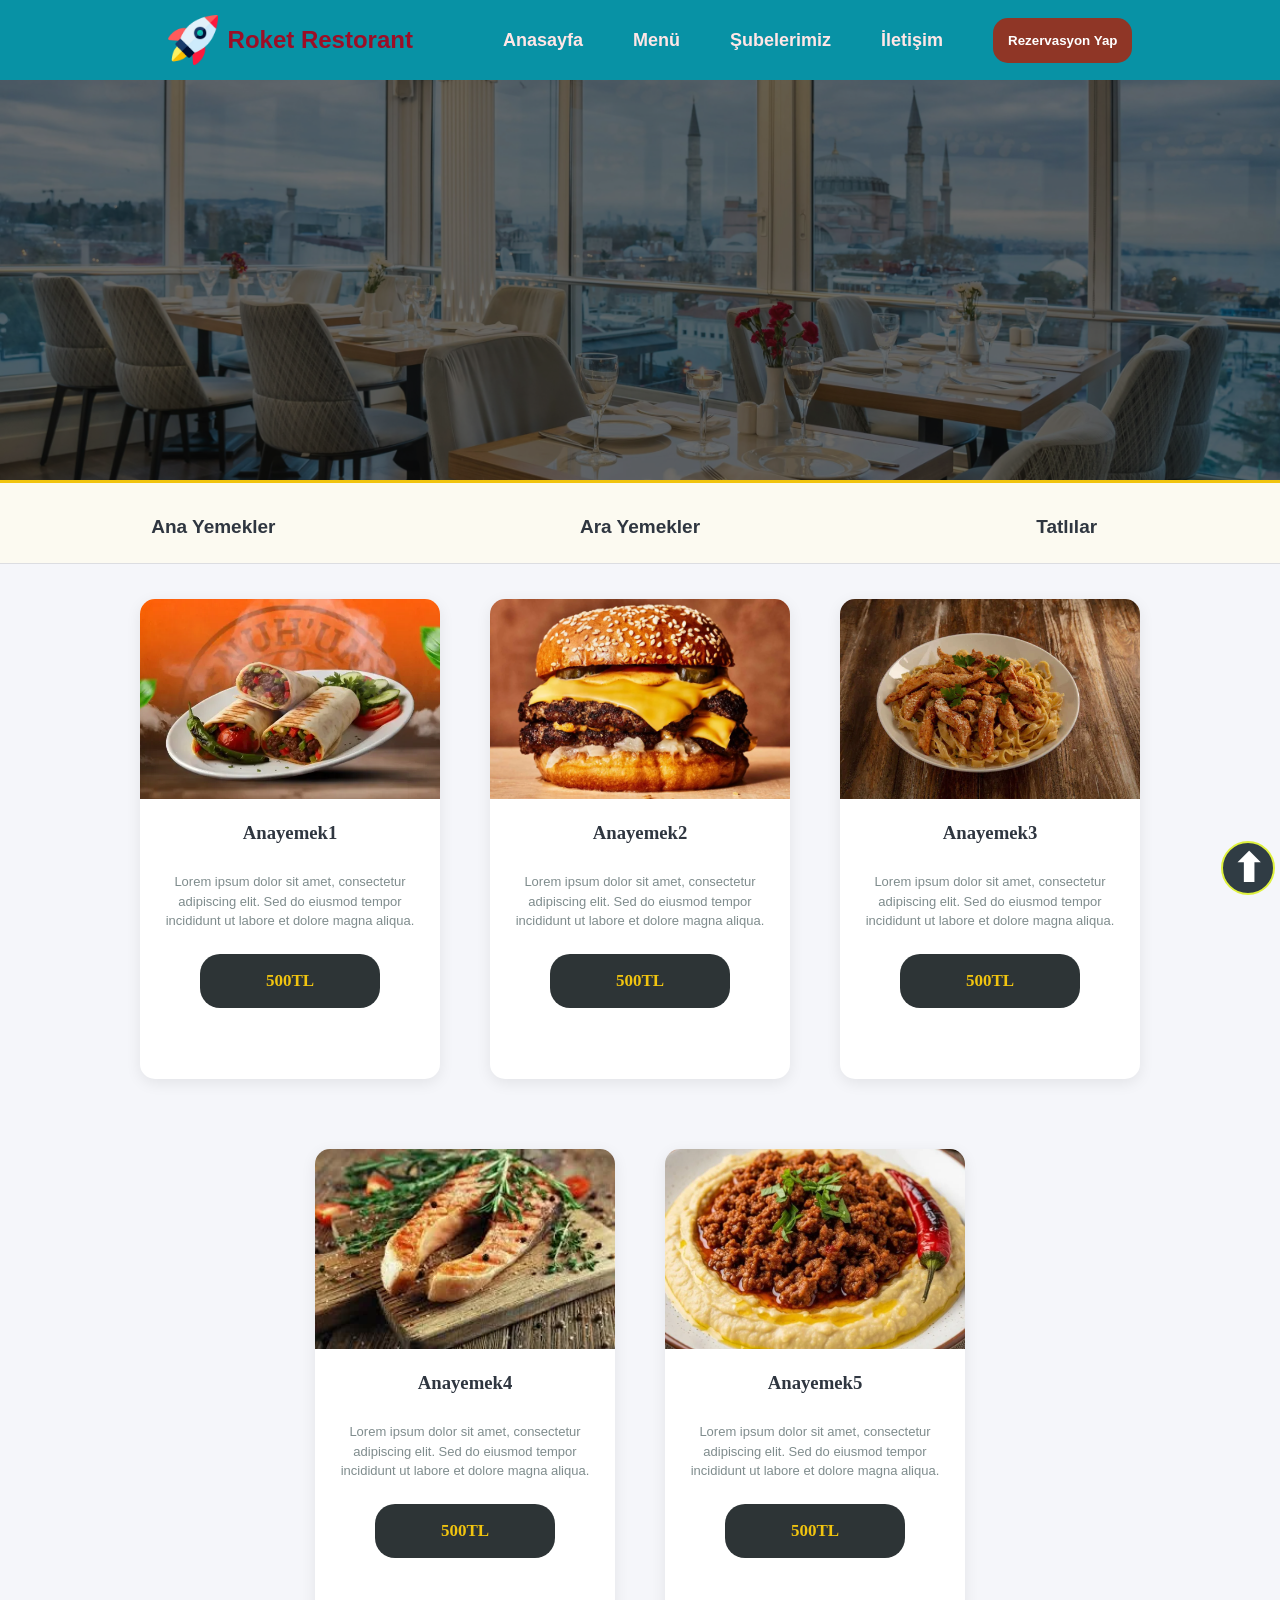
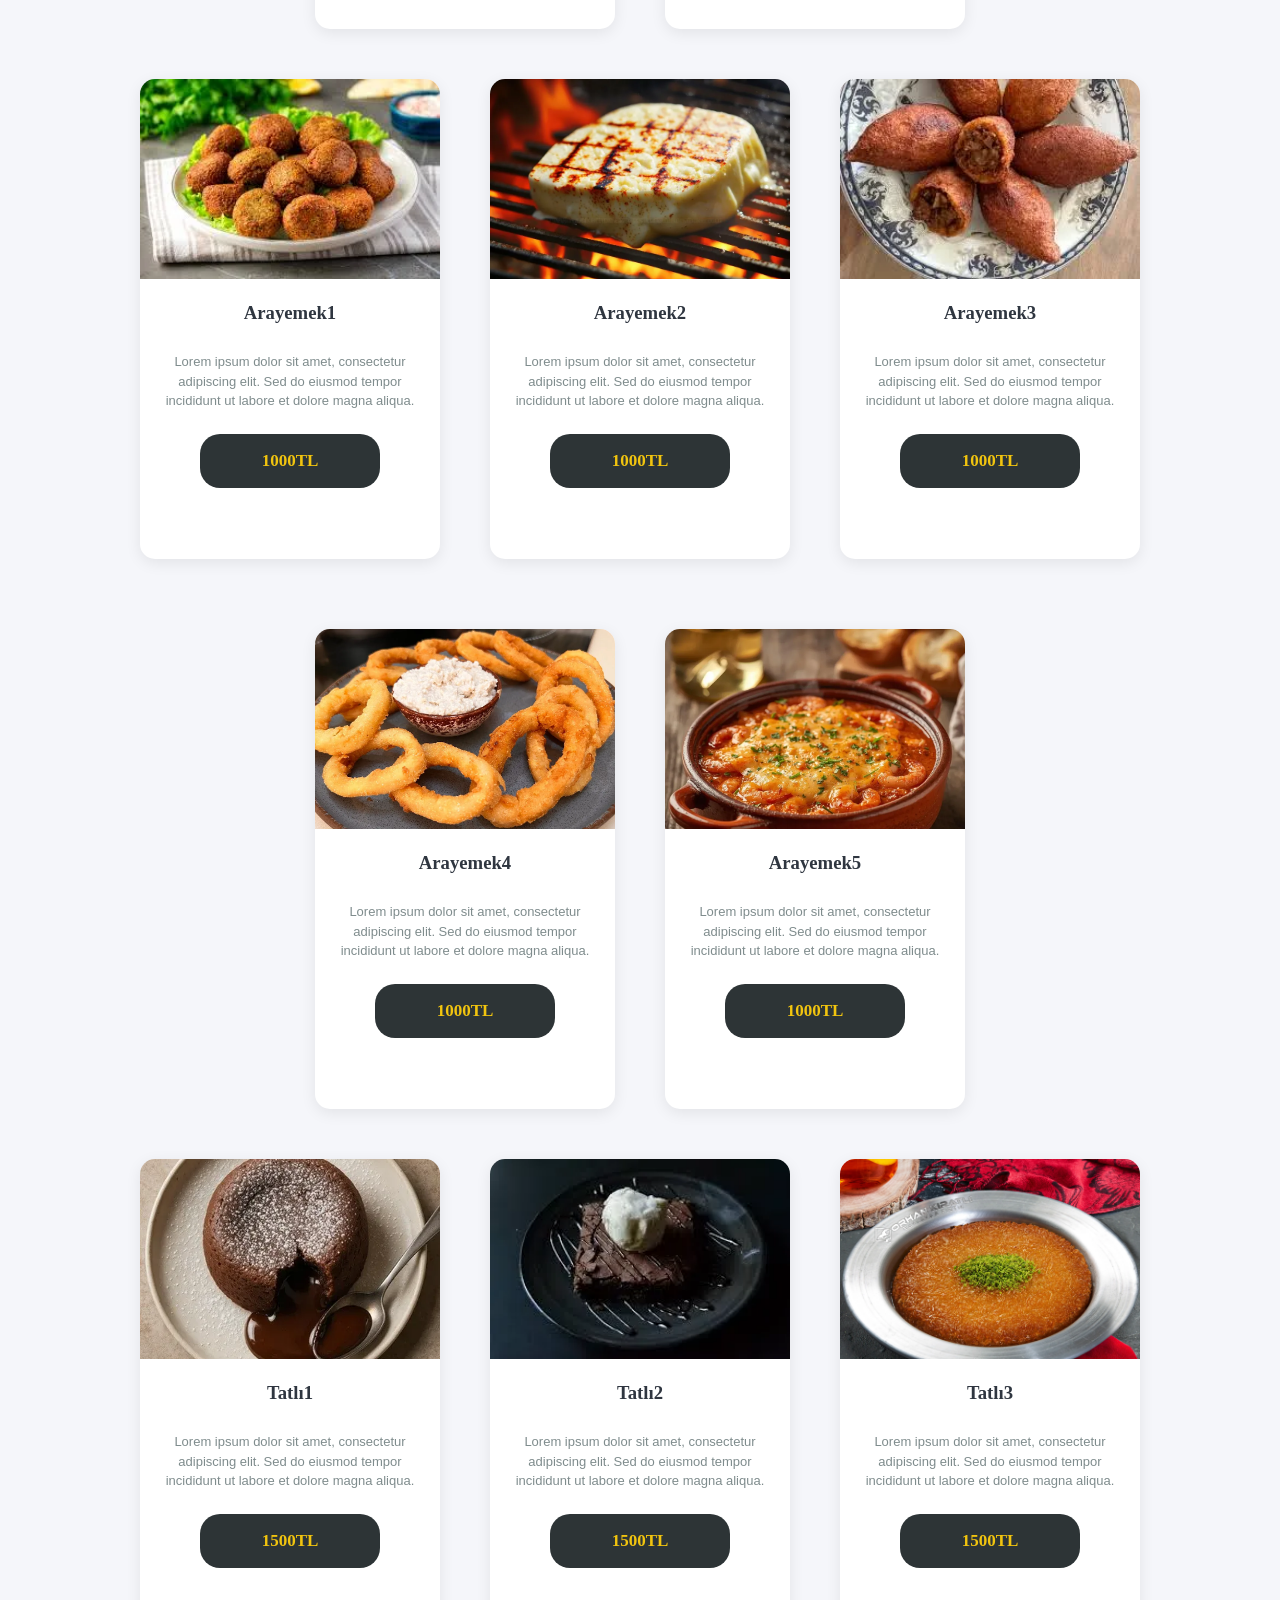
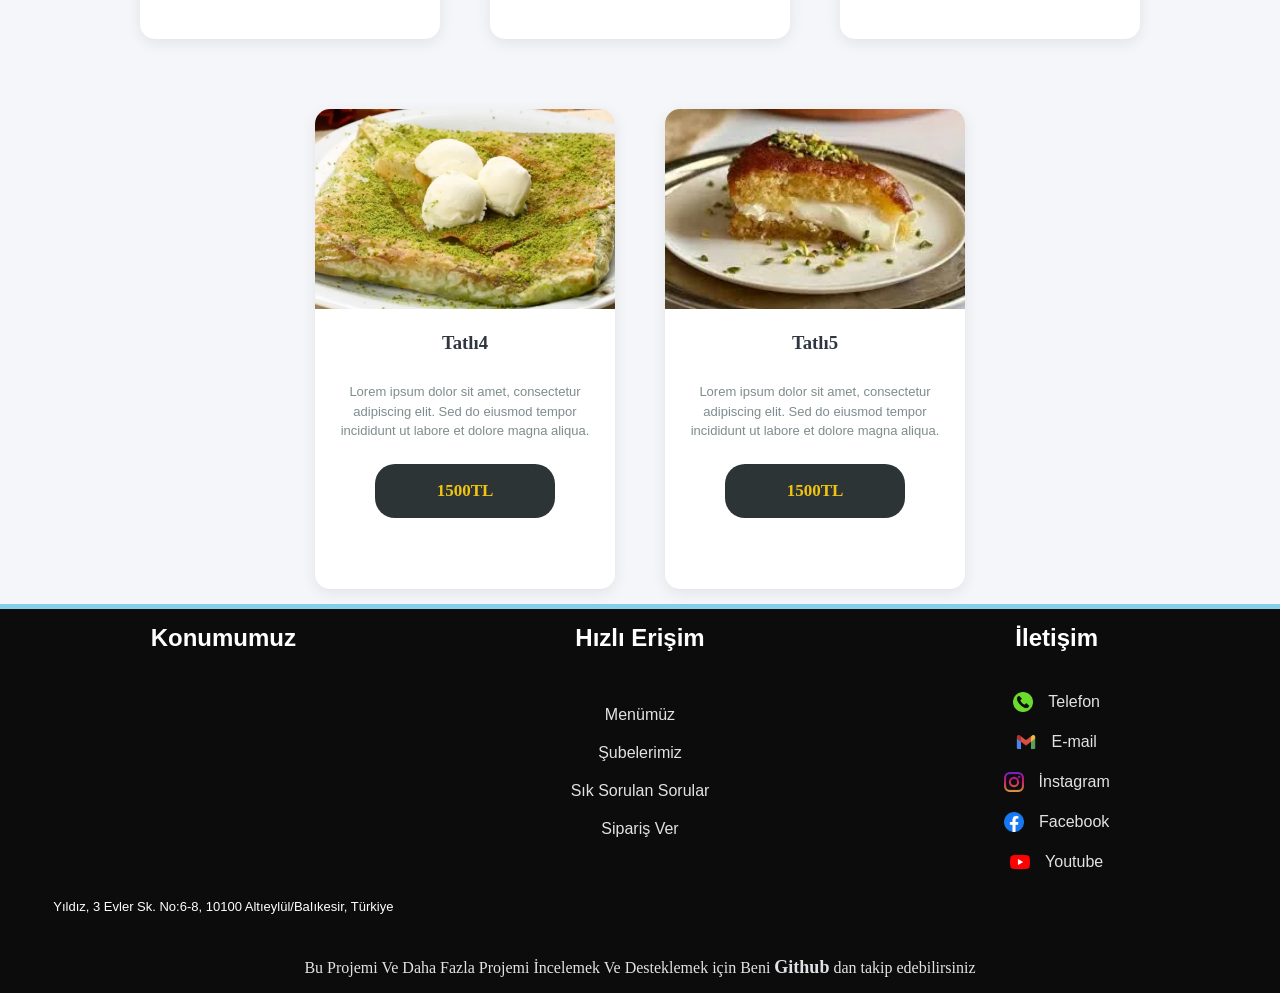
<file: index.html>
<!DOCTYPE html>

<html lang="en">

<head>
    <meta charset="utf-8" />
    <meta content="width=device-width, initial-scale=1.0" name="viewport" />
    <title>Restorant Menüsü</title>

    <link rel="icon" type="image/x-icon" href="img/other/logo-icon.ico">
    <link href="css/style.css" rel="stylesheet" />
    <link href="css/rezerve.css" rel="stylesheet" />
    <link href="css/sss.css" rel="stylesheet" />
    <link href="css/subelerimiz.css" rel="stylesheet" />
</head>

<body>
    <!--HAMBURGER  MENU EKKE-->
    <nav class="menu" id="navbar">
        <!--? Burada ki bilgiyi /Shared/navbar.html den çekiyoruz-->
    </nav>

    <div class="sabit" id="sabit">
        <a href="#" class="sabit-link">⬆</a>
    </div>





    <div class="title-container">
        <!-- <h1 class="title">RESTORANT MENÜSÜ</h1> -->
        <img alt="image not find" id="title-image" src="img/other/title-image1_result.webp" />
    </div>
    <!--!cardlar ana yemek -->
    <div class="title-group">
        <h1><a class="card-title" href="#main-course">Ana Yemekler</a></h1>
        <h1><a class="card-title" href="#snack-course">Ara Yemekler</a></h1>
        <h1><a class="card-title" href="#dessert-course">Tatlılar</a></h1>
    </div>
    <!--* main course start-->
    <div class="card-container" id="main-course">
        <div class="card">
            <img alt="image not find" class="card-image" src="img/ana/adanadurum_result.webp" />
            <div>
                <h3>Anayemek1</h3>
            </div>
            <p class="food-info">
                Lorem ipsum dolor sit amet, consectetur adipiscing elit. Sed do eiusmod tempor incididunt ut labore et
                dolore magna aliqua.
            </p>
            <div class="price">
                <p>500TL</p>
            </div>
        </div>
        <div class="card">
            <img alt="image not find" class="card-image" src="img/ana/Burger_result.webp" />
            <div>
                <h3>Anayemek2</h3>
            </div>
            <p class="food-info">
                Lorem ipsum dolor sit amet, consectetur adipiscing elit. Sed do eiusmod tempor incididunt ut labore et
                dolore magna aliqua.
            </p>
            <div class="price">
                <p>500TL</p>
            </div>
        </div>
        <div class="card">
            <img alt="image not find" class="card-image" src="img/ana/FettuccineAlfredo(Tavuklu)_result.webp
            " />
            <div>
                <h3>Anayemek3</h3>
            </div>
            <p class="food-info">
                Lorem ipsum dolor sit amet, consectetur adipiscing elit. Sed do eiusmod tempor incididunt ut labore et
                dolore magna aliqua.
            </p>
            <div class="price">
                <p>500TL</p>
            </div>
        </div>
        <div class="card">
            <img alt="image not find" class="card-image" src="img/ana/izgaraSomon_result.webp" />
            <div>
                <h3>Anayemek4</h3>
            </div>
            <p class="food-info">
                Lorem ipsum dolor sit amet, consectetur adipiscing elit. Sed do eiusmod tempor incididunt ut labore et
                dolore magna aliqua.
            </p>
            <div class="price">
                <p>500TL</p>
            </div>
        </div>
        <div class="card">
            <img alt="image not find" class="card-image" src="img/ana/kiymali-hunkar-begendi_result.webp" />
            <div>
                <h3>Anayemek5</h3>
            </div>
            <p class="food-info">
                Lorem ipsum dolor sit amet, consectetur adipiscing elit. Sed do eiusmod tempor incididunt ut labore et
                dolore magna aliqua.
            </p>
            <div class="price">
                <p>500TL</p>
            </div>
        </div>

    </div>
    <!--*  snack start-->
    <div class="card-container" id="snack-course">
        <div class="card">
            <img alt="image not find" class="card-image" src="img/ara/Falafel (Nohut Köftesi)_result.webp" />
            <div>
                <h3>Arayemek1</h3>
            </div>
            <p class="food-info">
                Lorem ipsum dolor sit amet, consectetur adipiscing elit. Sed do eiusmod tempor incididunt ut labore et
                dolore magna aliqua.
            </p>
            <div class="price">
                <p>1000TL</p>
            </div>
        </div>
        <div class="card">
            <img alt="image not find" class="card-image" src="img/ara/Izgara Hellim Peyniri_result.webp" />
            <div>
                <h3>Arayemek2</h3>
            </div>
            <p class="food-info">
                Lorem ipsum dolor sit amet, consectetur adipiscing elit. Sed do eiusmod tempor incididunt ut labore et
                dolore magna aliqua.
            </p>
            <div class="price">
                <p>1000TL</p>
            </div>
        </div>
        <div class="card">
            <img alt="image not find" class="card-image" src="img/ara/İçli Köfte_result.webp" />
            <div>
                <h3>Arayemek3</h3>
            </div>
            <p class="food-info">
                Lorem ipsum dolor sit amet, consectetur adipiscing elit. Sed do eiusmod tempor incididunt ut labore et
                dolore magna aliqua.
            </p>
            <div class="price">
                <p>1000TL</p>
            </div>
        </div>
        <div class="card">
            <img alt="image not find" class="card-image" src="img/ara/Kalamar Tava_result.webp" />
            <div>
                <h3>Arayemek4</h3>
            </div>
            <p class="food-info">
                Lorem ipsum dolor sit amet, consectetur adipiscing elit. Sed do eiusmod tempor incididunt ut labore et
                dolore magna aliqua.
            </p>
            <div class="price">
                <p>1000TL</p>
            </div>
        </div>
        <div class="card">
            <img alt="image not find" class="card-image" src="img/ara/Karides Güveç_result.webp" />
            <div>
                <h3>Arayemek5</h3>
            </div>
            <p class="food-info">
                Lorem ipsum dolor sit amet, consectetur adipiscing elit. Sed do eiusmod tempor incididunt ut labore et
                dolore magna aliqua.
            </p>
            <div class="price">
                <p>1000TL</p>
            </div>
        </div>

    </div>
    </div>
    <!--* dessert start-->
    <div class="card-container" id="dessert-course">
        <div class="card">
            <img alt="image not find" class="card-image" src="img/dessert/Belçika Çikolatalı Sufle_result.webp" />
            <div>
                <h3>Tatlı1</h3>
            </div>
            <p class="food-info">
                Lorem ipsum dolor sit amet, consectetur adipiscing elit. Sed do eiusmod tempor incididunt ut labore et
                dolore magna aliqua.
            </p>
            <div class="price">
                <p>1500TL</p>
            </div>
        </div>
        <div class="card">
            <img alt="image not find" class="card-image" src="img/dessert/Brownie (Cevizli & Dondurmalı)_result.webp" />
            <div>
                <h3>Tatlı2</h3>
            </div>
            <p class="food-info">
                Lorem ipsum dolor sit amet, consectetur adipiscing elit. Sed do eiusmod tempor incididunt ut labore et
                dolore magna aliqua.
            </p>
            <div class="price">
                <p>1500TL</p>
            </div>
        </div>
        <div class="card">
            <img alt="image not find" class="card-image" src="img/dessert/Fıstıklı Künefe_result.webp" />
            <div>
                <h3>Tatlı3</h3>
            </div>
            <p class="food-info">
                Lorem ipsum dolor sit amet, consectetur adipiscing elit. Sed do eiusmod tempor incididunt ut labore et
                dolore magna aliqua.
            </p>
            <div class="price">
                <p>1500TL</p>
            </div>
        </div>
        <div class="card">
            <img alt="image not find" class="card-image" src="img/dessert/Katmer_result.webp" />
            <div>
                <h3>Tatlı4</h3>
            </div>
            <p class="food-info">
                Lorem ipsum dolor sit amet, consectetur adipiscing elit. Sed do eiusmod tempor incididunt ut labore et
                dolore magna aliqua.
            </p>
            <div class="price">
                <p>1500TL</p>
            </div>
        </div>
        <div class="card">
            <img alt="image not find" class="card-image" src="img/dessert/Kaymaklı Ekmek Kadayıfı_result.webp" />
            <div>
                <h3>Tatlı5</h3>
            </div>
            <p class="food-info">
                Lorem ipsum dolor sit amet, consectetur adipiscing elit. Sed do eiusmod tempor incididunt ut labore et
                dolore magna aliqua.
            </p>
            <div class="price">
                <p>1500TL</p>
            </div>
        </div>

    </div>








    <footer id="footer">
        <!--? Burada ki bilgiyi /Shared/navbar.html den çekiyoruz-->
    </footer>



    <script src="Shared/layout.js"></script>
</body>



</html>
</file>
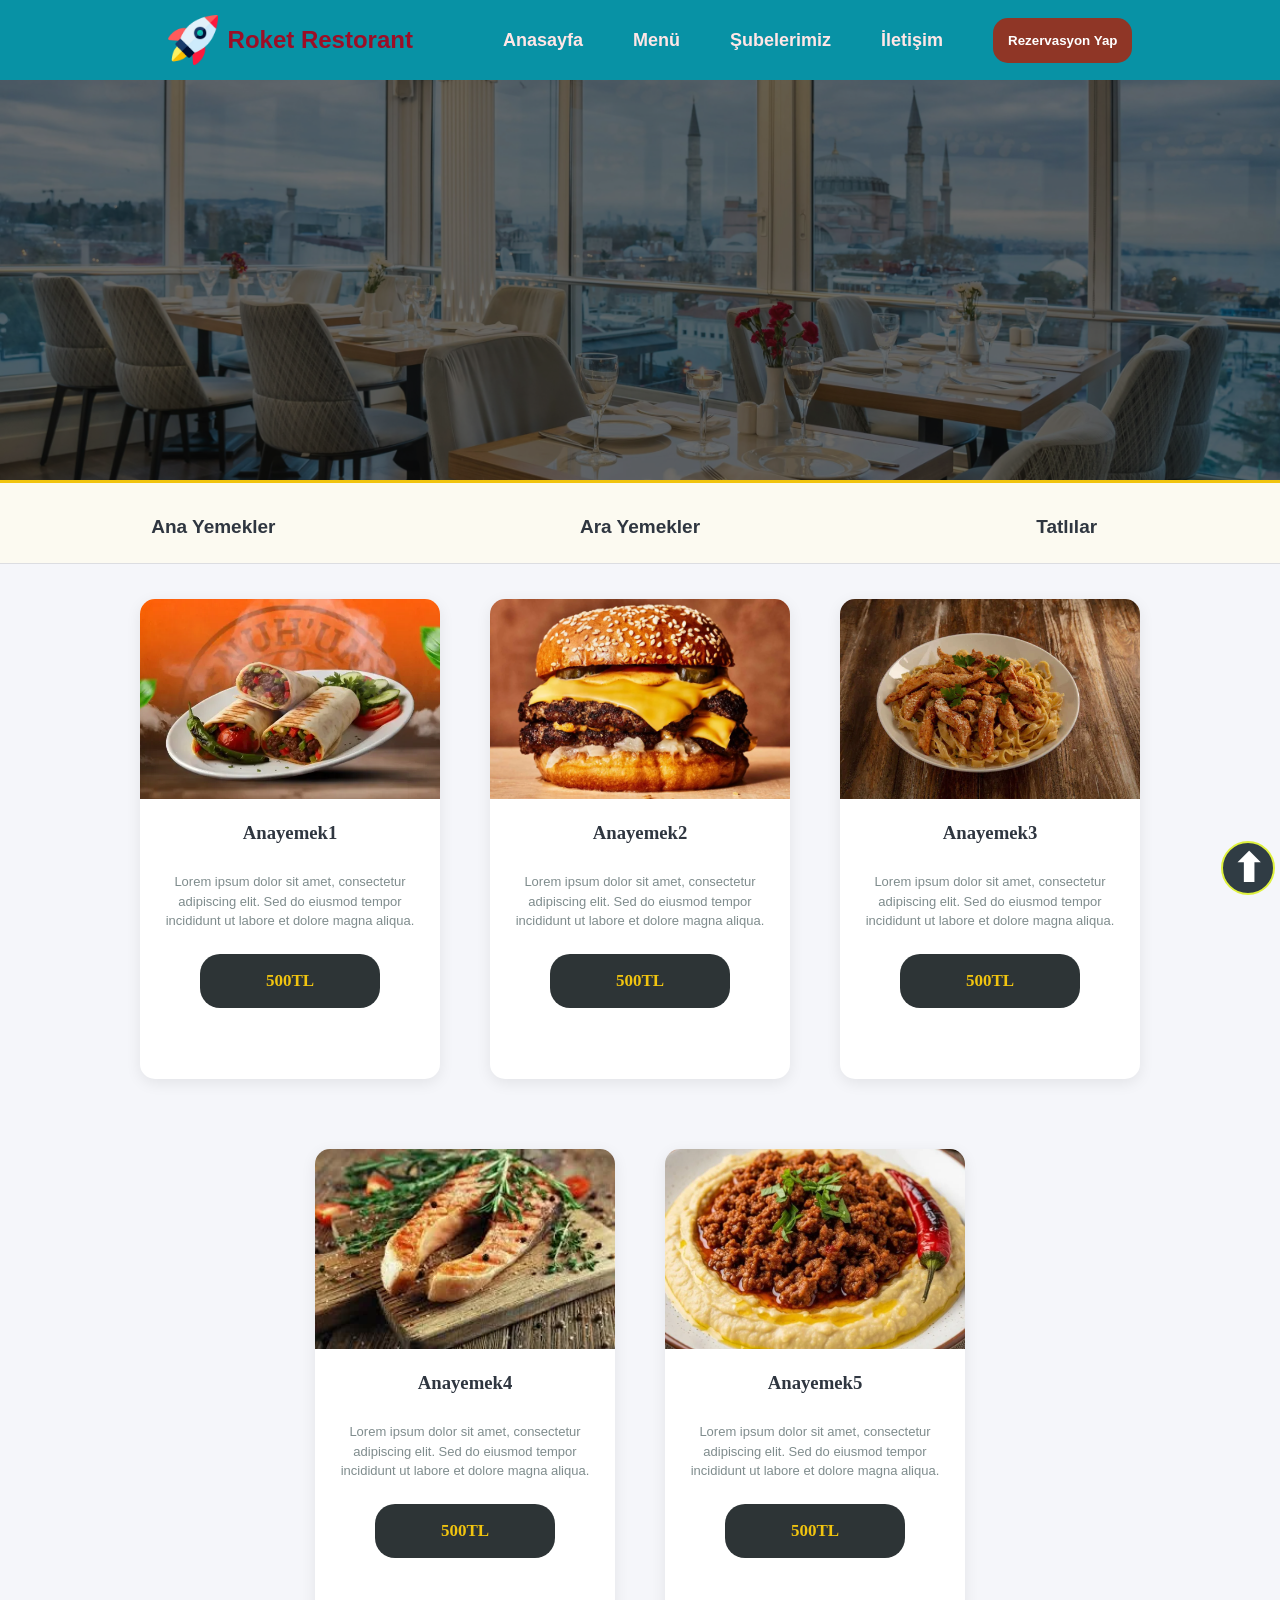
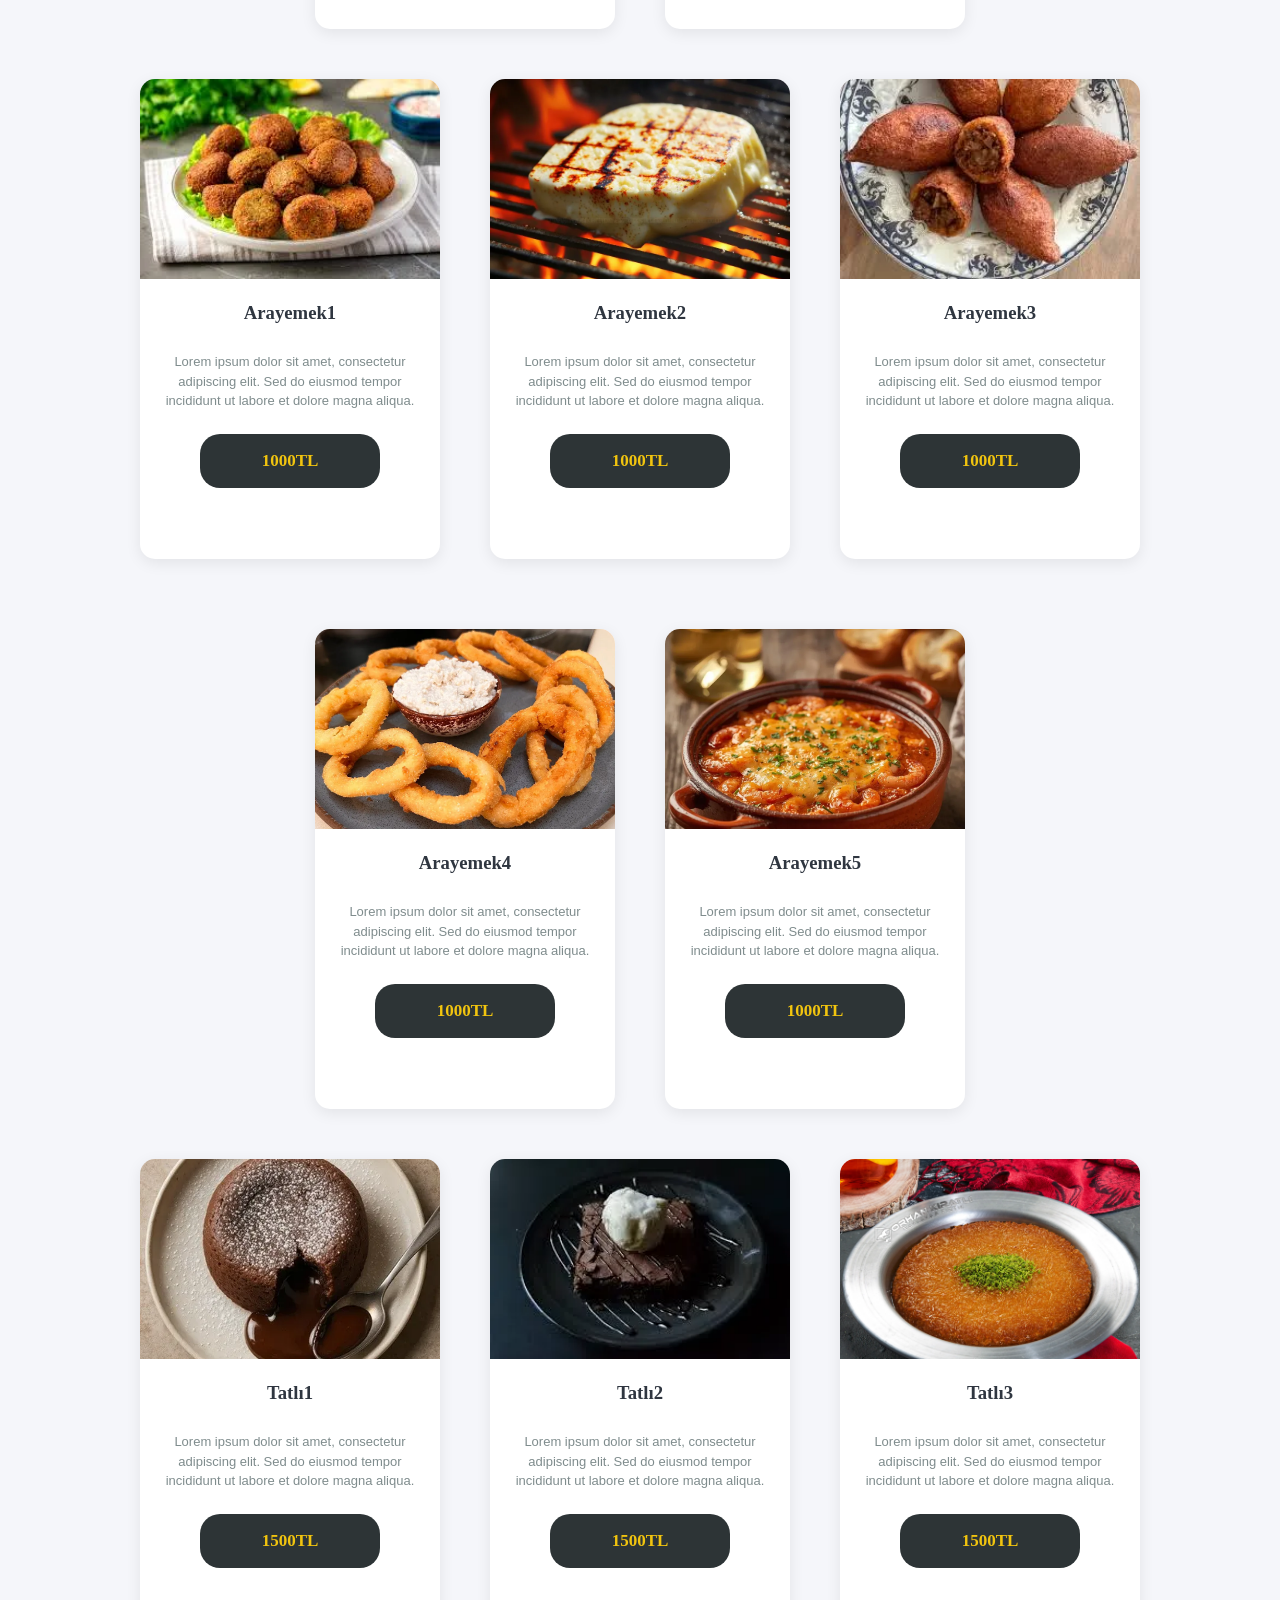
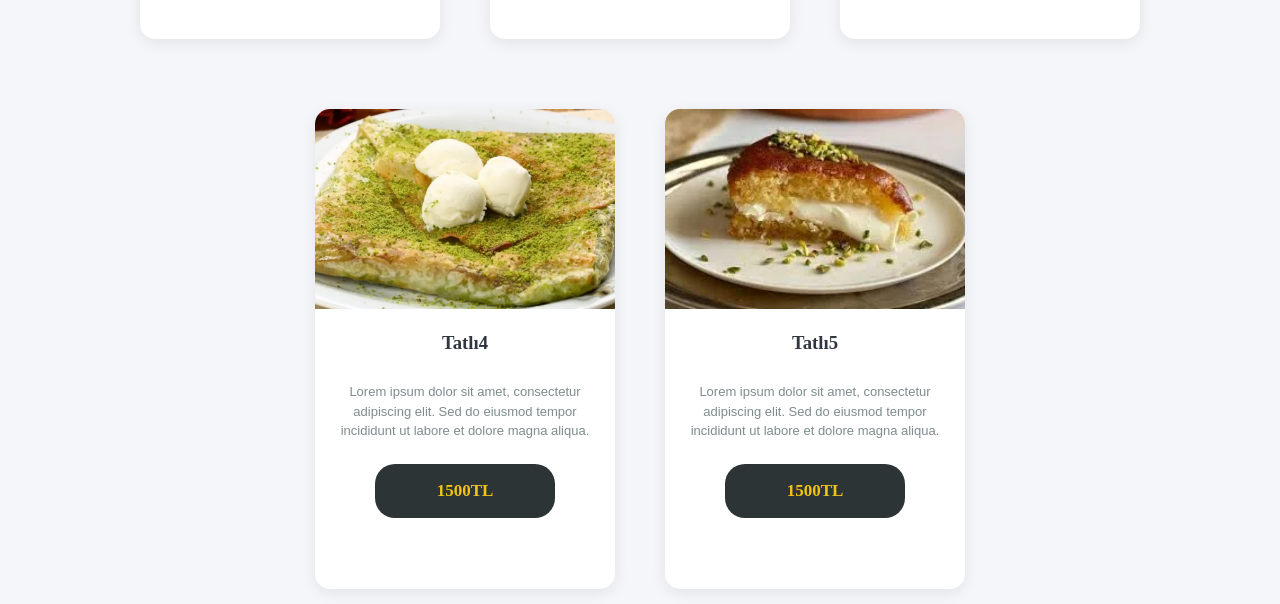
<file: deneme.html>
<!DOCTYPE html>

<html lang="en">

<head>
    <meta charset="utf-8" />
    <meta content="width=device-width, initial-scale=1.0" name="viewport" />
    <title>Restorant Menüsü</title>

    <link rel="icon" type="image/x-icon" href="img/other/logo-icon.ico">
    <link href="css/style.css" rel="stylesheet" />
    <link href="css/rezerve.css" rel="stylesheet" />
    <link href="css/sss.css" rel="stylesheet" />
    <link href="css/subelerimiz.css" rel="stylesheet" />
</head>

<body>
    <!--HAMBURGER  MENU EKKE-->
    <nav class="menu">
        <div class="logo-group">
            <img src="../img/other/rocket_result.webp" alt="image not find" id="logo-img">
            <h2 id="logo-title">
                Roket Restorant
            </h2>
        </div>

        <ul class="navbar-ul">
            <li><a href="index.html" asp-action="Index" class="navbar-link">Anasayfa</a></li>
            <li><a href="index.html#main-course" class="navbar-link">Menü</a></li>
            <li><a href="subelerimiz.html" asp-action="subelerimiz" class="navbar-link">Şubelerimiz</a></li>
            <li><a href="#footer" class="navbar-link">İletişim</a></li>
        </ul>

        <button id="btn-rezerve">
            <a href="rezerve.html">Rezervasyon Yap</a>
        </button>
    </nav>

    <div class="sabit" id="sabit">
        <a href="#" class="sabit-link">⬆</a>
    </div>





    <div class="title-container">
        <!-- <h1 class="title">RESTORANT MENÜSÜ</h1> -->
        <img alt="image not find" id="title-image" src="img/other/title-image1_result.webp" />
    </div>
    <!--!cardlar ana yemek -->
    <div class="title-group">
        <h1><a class="card-title" href="#main-course">Ana Yemekler</a></h1>
        <h1><a class="card-title" href="#snack-course">Ara Yemekler</a></h1>
        <h1><a class="card-title" href="#dessert-course">Tatlılar</a></h1>
    </div>
    <!--* main course start-->
    <div class="card-container" id="main-course">
        <div class="card">
            <img alt="image not find" class="card-image" src="img/ana/adanadurum_result.webp" />
            <div>
                <h3>Anayemek1</h3>
            </div>
            <p class="food-info">
                Lorem ipsum dolor sit amet, consectetur adipiscing elit. Sed do eiusmod tempor incididunt ut labore et
                dolore magna aliqua.
            </p>
            <div class="price">
                <p>500TL</p>
            </div>
        </div>
        <div class="card">
            <img alt="image not find" class="card-image" src="img/ana/Burger_result.webp" />
            <div>
                <h3>Anayemek2</h3>
            </div>
            <p class="food-info">
                Lorem ipsum dolor sit amet, consectetur adipiscing elit. Sed do eiusmod tempor incididunt ut labore et
                dolore magna aliqua.
            </p>
            <div class="price">
                <p>500TL</p>
            </div>
        </div>
        <div class="card">
            <img alt="image not find" class="card-image" src="img/ana/FettuccineAlfredo(Tavuklu)_result.webp
            " />
            <div>
                <h3>Anayemek3</h3>
            </div>
            <p class="food-info">
                Lorem ipsum dolor sit amet, consectetur adipiscing elit. Sed do eiusmod tempor incididunt ut labore et
                dolore magna aliqua.
            </p>
            <div class="price">
                <p>500TL</p>
            </div>
        </div>
        <div class="card">
            <img alt="image not find" class="card-image" src="img/ana/izgaraSomon_result.webp" />
            <div>
                <h3>Anayemek4</h3>
            </div>
            <p class="food-info">
                Lorem ipsum dolor sit amet, consectetur adipiscing elit. Sed do eiusmod tempor incididunt ut labore et
                dolore magna aliqua.
            </p>
            <div class="price">
                <p>500TL</p>
            </div>
        </div>
        <div class="card">
            <img alt="image not find" class="card-image" src="img/ana/kiymali-hunkar-begendi_result.webp" />
            <div>
                <h3>Anayemek5</h3>
            </div>
            <p class="food-info">
                Lorem ipsum dolor sit amet, consectetur adipiscing elit. Sed do eiusmod tempor incididunt ut labore et
                dolore magna aliqua.
            </p>
            <div class="price">
                <p>500TL</p>
            </div>
        </div>

    </div>
    <!--*  snack start-->
    <div class="card-container" id="snack-course">
        <div class="card">
            <img alt="image not find" class="card-image" src="img/ara/Falafel (Nohut Köftesi)_result.webp" />
            <div>
                <h3>Arayemek1</h3>
            </div>
            <p class="food-info">
                Lorem ipsum dolor sit amet, consectetur adipiscing elit. Sed do eiusmod tempor incididunt ut labore et
                dolore magna aliqua.
            </p>
            <div class="price">
                <p>1000TL</p>
            </div>
        </div>
        <div class="card">
            <img alt="image not find" class="card-image" src="img/ara/Izgara Hellim Peyniri_result.webp" />
            <div>
                <h3>Arayemek2</h3>
            </div>
            <p class="food-info">
                Lorem ipsum dolor sit amet, consectetur adipiscing elit. Sed do eiusmod tempor incididunt ut labore et
                dolore magna aliqua.
            </p>
            <div class="price">
                <p>1000TL</p>
            </div>
        </div>
        <div class="card">
            <img alt="image not find" class="card-image" src="img/ara/İçli Köfte_result.webp" />
            <div>
                <h3>Arayemek3</h3>
            </div>
            <p class="food-info">
                Lorem ipsum dolor sit amet, consectetur adipiscing elit. Sed do eiusmod tempor incididunt ut labore et
                dolore magna aliqua.
            </p>
            <div class="price">
                <p>1000TL</p>
            </div>
        </div>
        <div class="card">
            <img alt="image not find" class="card-image" src="img/ara/Kalamar Tava_result.webp" />
            <div>
                <h3>Arayemek4</h3>
            </div>
            <p class="food-info">
                Lorem ipsum dolor sit amet, consectetur adipiscing elit. Sed do eiusmod tempor incididunt ut labore et
                dolore magna aliqua.
            </p>
            <div class="price">
                <p>1000TL</p>
            </div>
        </div>
        <div class="card">
            <img alt="image not find" class="card-image" src="img/ara/Karides Güveç_result.webp" />
            <div>
                <h3>Arayemek5</h3>
            </div>
            <p class="food-info">
                Lorem ipsum dolor sit amet, consectetur adipiscing elit. Sed do eiusmod tempor incididunt ut labore et
                dolore magna aliqua.
            </p>
            <div class="price">
                <p>1000TL</p>
            </div>
        </div>

    </div>
    </div>
    <!--* dessert start-->
    <div class="card-container" id="dessert-course">
        <div class="card">
            <img alt="image not find" class="card-image" src="img/dessert/Belçika Çikolatalı Sufle_result.webp" />
            <div>
                <h3>Tatlı1</h3>
            </div>
            <p class="food-info">
                Lorem ipsum dolor sit amet, consectetur adipiscing elit. Sed do eiusmod tempor incididunt ut labore et
                dolore magna aliqua.
            </p>
            <div class="price">
                <p>1500TL</p>
            </div>
        </div>
        <div class="card">
            <img alt="image not find" class="card-image" src="img/dessert/Brownie (Cevizli & Dondurmalı)_result.webp" />
            <div>
                <h3>Tatlı2</h3>
            </div>
            <p class="food-info">
                Lorem ipsum dolor sit amet, consectetur adipiscing elit. Sed do eiusmod tempor incididunt ut labore et
                dolore magna aliqua.
            </p>
            <div class="price">
                <p>1500TL</p>
            </div>
        </div>
        <div class="card">
            <img alt="image not find" class="card-image" src="img/dessert/Fıstıklı Künefe_result.webp" />
            <div>
                <h3>Tatlı3</h3>
            </div>
            <p class="food-info">
                Lorem ipsum dolor sit amet, consectetur adipiscing elit. Sed do eiusmod tempor incididunt ut labore et
                dolore magna aliqua.
            </p>
            <div class="price">
                <p>1500TL</p>
            </div>
        </div>
        <div class="card">
            <img alt="image not find" class="card-image" src="img/dessert/Katmer_result.webp" />
            <div>
                <h3>Tatlı4</h3>
            </div>
            <p class="food-info">
                Lorem ipsum dolor sit amet, consectetur adipiscing elit. Sed do eiusmod tempor incididunt ut labore et
                dolore magna aliqua.
            </p>
            <div class="price">
                <p>1500TL</p>
            </div>
        </div>
        <div class="card">
            <img alt="image not find" class="card-image" src="img/dessert/Kaymaklı Ekmek Kadayıfı_result.webp" />
            <div>
                <h3>Tatlı5</h3>
            </div>
            <p class="food-info">
                Lorem ipsum dolor sit amet, consectetur adipiscing elit. Sed do eiusmod tempor incididunt ut labore et
                dolore magna aliqua.
            </p>
            <div class="price">
                <p>1500TL</p>
            </div>
        </div>

    </div>








    <footer id="footer">
        <!--? Burada ki bilgiyi /Shared/navbar.html den çekiyoruz-->
    </footer>



    <!-- <script src="Shared/layout.js"></script> -->
</body>



</html>
</file>
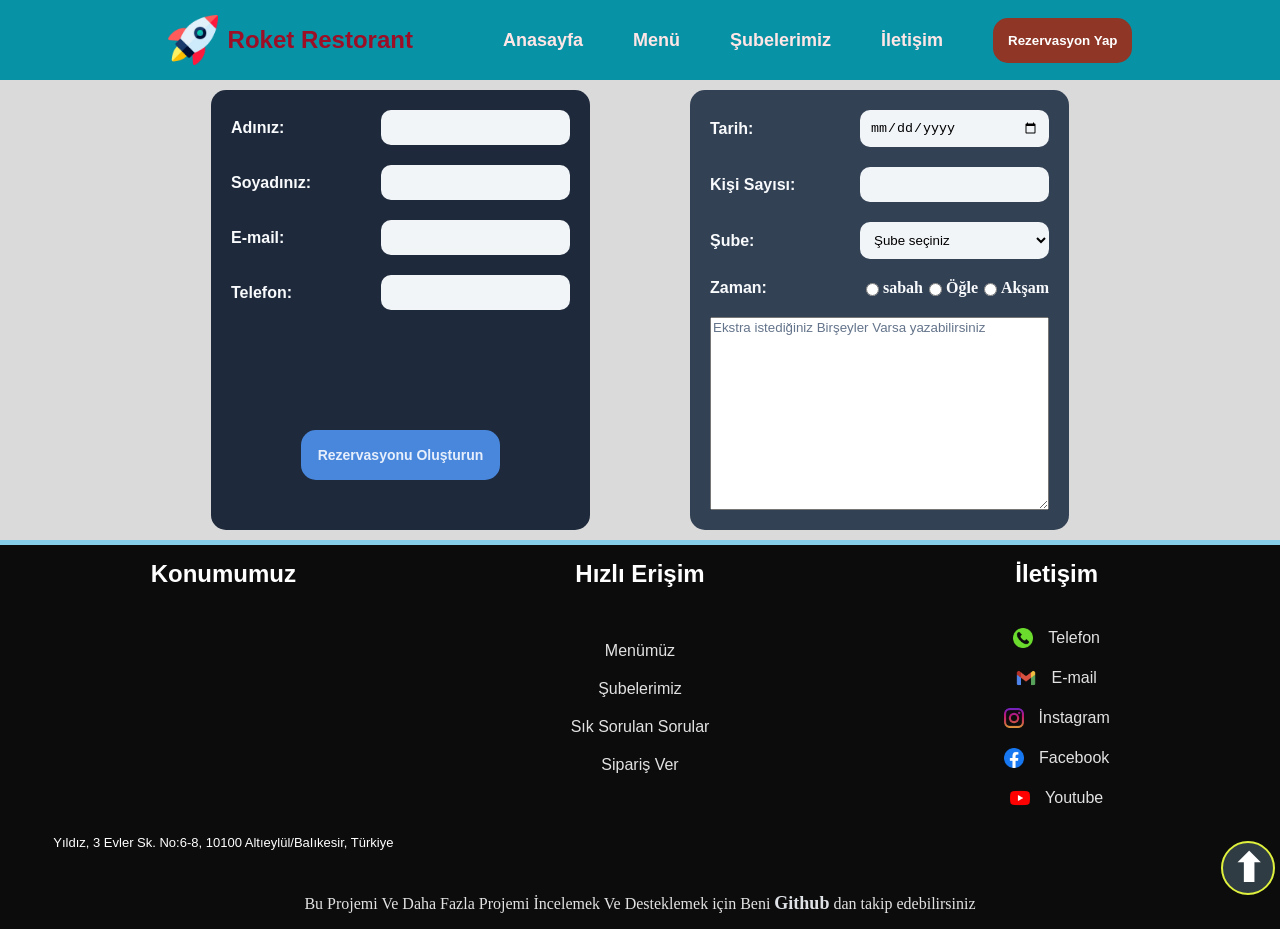
<file: rezerve.html>
<!DOCTYPE html>

<html lang="en">

<head>
    <meta charset="utf-8" />
    <meta content="width=device-width, initial-scale=1.0" name="viewport" />
    <title>Restorant Menüsü</title>

    <link rel="icon" type="image/x-icon" href="img/other/logo-icon.ico">
    <link href="css/style.css" rel="stylesheet" />
    <link href="css/rezerve.css" rel="stylesheet" />
    <link href="css/sss.css" rel="stylesheet" />
    <link href="css/subelerimiz.css" rel="stylesheet" />
</head>

<body>
    <!--HAMBURGER  MENU EKKE-->
    <nav class="menu" id="navbar">
        <!--? Burada ki bilgiyi /Shared/navbar.html den çekiyoruz-->
    </nav>
    <div class="sabit" id="sabit">
        <a href="#" class="sabit-link">⬆</a>
    </div>



    <div class="form-group">


        <!--*Kullanıcı Bilgileri Form-->

        <form action="#" class="forms form-user">
            <div class="input-group">
                <label for="name">Adınız:</label>
                <input type="text" id="name">
            </div>
            <div class="input-group">
                <label for="surname">Soyadınız:</label>
                <input type="text" id="surname">
            </div>
            <div class="input-group">
                <label for="email">E-mail:</label>
                <input type="email" id="email">
            </div>
            <div class="input-group">
                <label for="phone">Telefon:</label>
                <input type="tel" id="phone">
            </div>

            <div class="center">

                <button id="btn-rezerveyap">Rezervasyonu Oluşturun</button>

            </div>




        </form>

        <!--* rezervasyon bilgileri formu-->

        <form action="#" class="forms form-info">
            <div class="input-group">
                <label for="date">Tarih:</label>
                <input type="date" id="date">
            </div>
            <div class="input-group">
                <label for="kisi">Kişi Sayısı:</label>
                <input type="number" id="kisi">
            </div>
            <div class="input-group">
                <label for="sube">Şube:</label>
                <select name="sube" id="sube">
                    <option value="" disabled selected>Şube seçiniz</option>
                    <option>İstanbul(Kartal)</option>
                    <option>İstanbul(Taksim)</option>
                    <option>Tekirdağ(Merkez)</option>
                    <option>Bursa(Uludağ)</option>
                    <option>Ankara(Kızılay)</option>

                </select>
            </div>
            <div class="input-group">
                <label for="zaman">Zaman:</label>
                <input type="radio" id="sabah" name="saat"> <span class="radio-name">sabah</span>
                <input type="radio" id="ogle" name="saat"> <span class="radio-name">Öğle</span>
                <input type="radio" id="aksam" name="saat"> <span class="radio-name">Akşam</span>
            </div>

            <textarea name="istek" id="istek" placeholder="Ekstra istediğiniz Birşeyler Varsa yazabilirsiniz" rows="15"
                cols="20"></textarea>

        </form>


    </div>








    <footer id="footer">
        <!--? Burada ki bilgiyi /Shared/navbar.html den çekiyoruz-->
    </footer>



    <script src="Shared/layout.js"></script>
</body>



</html>
</file>
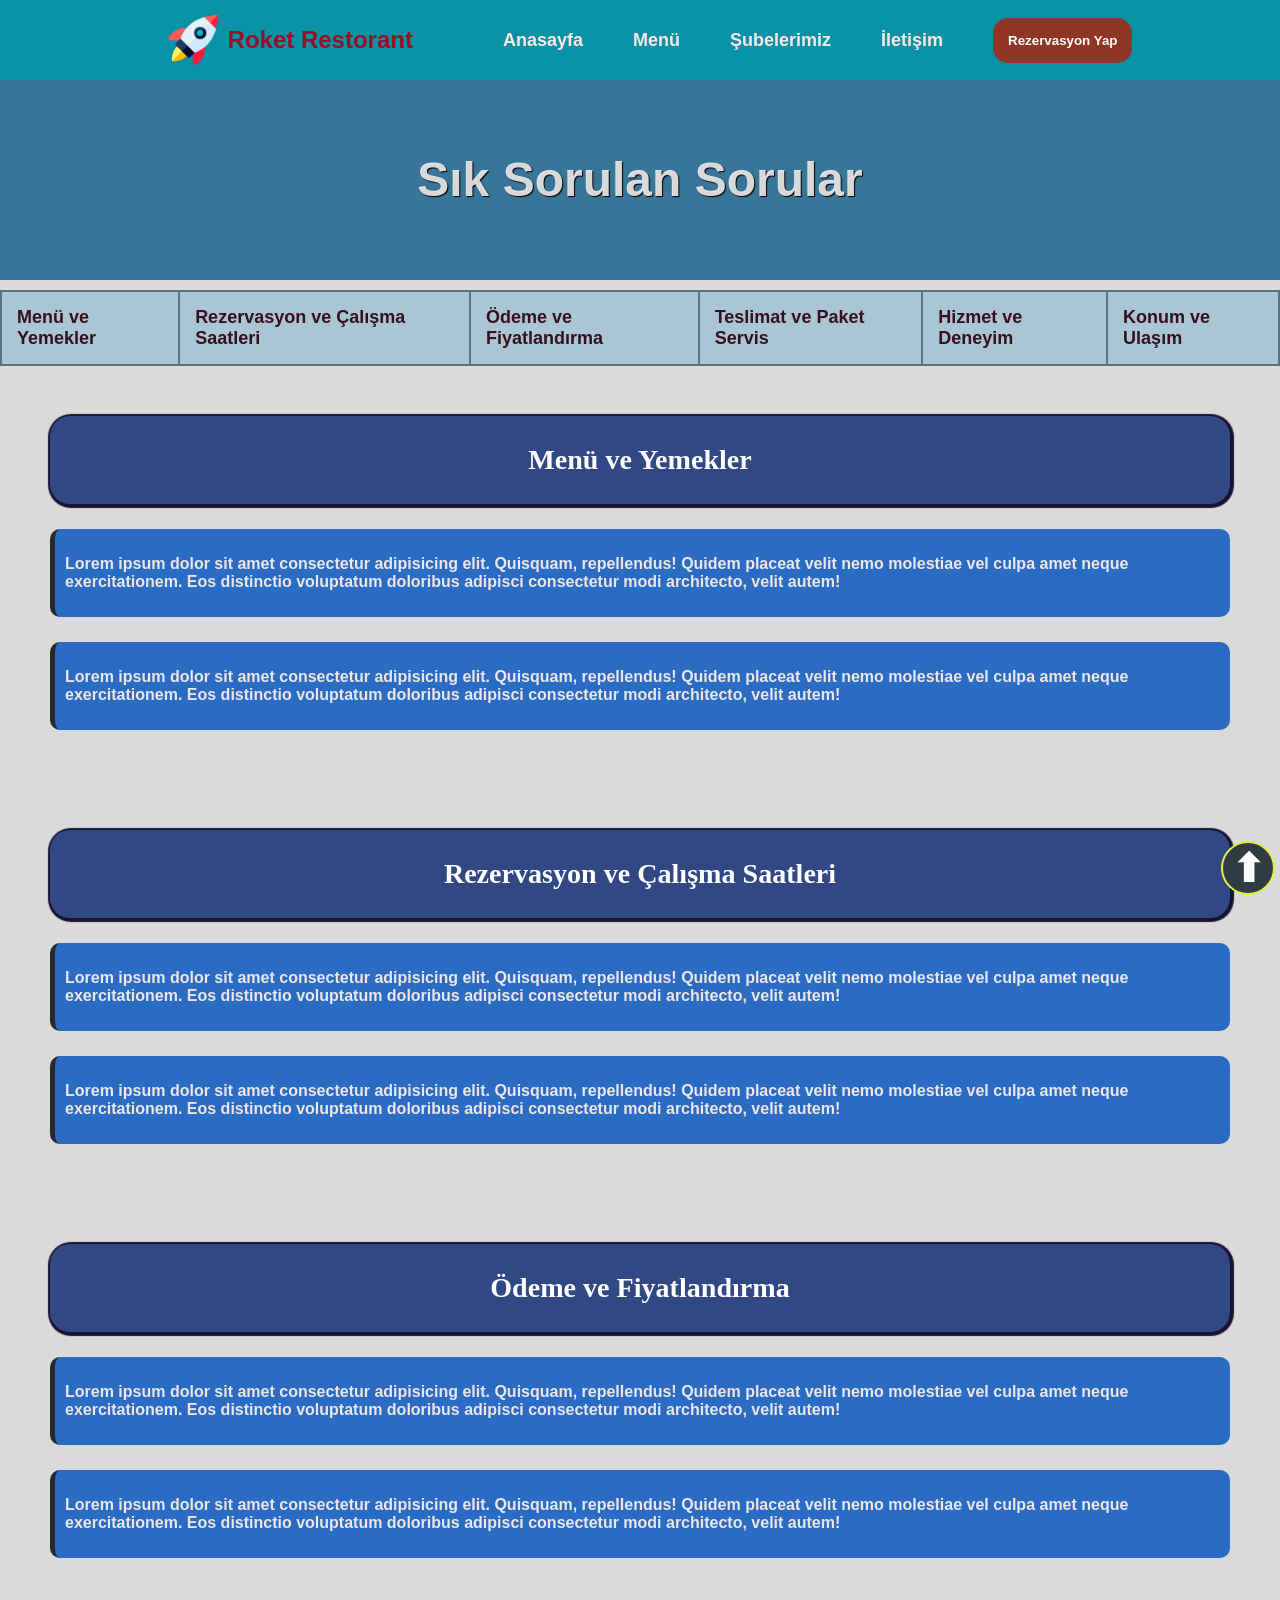
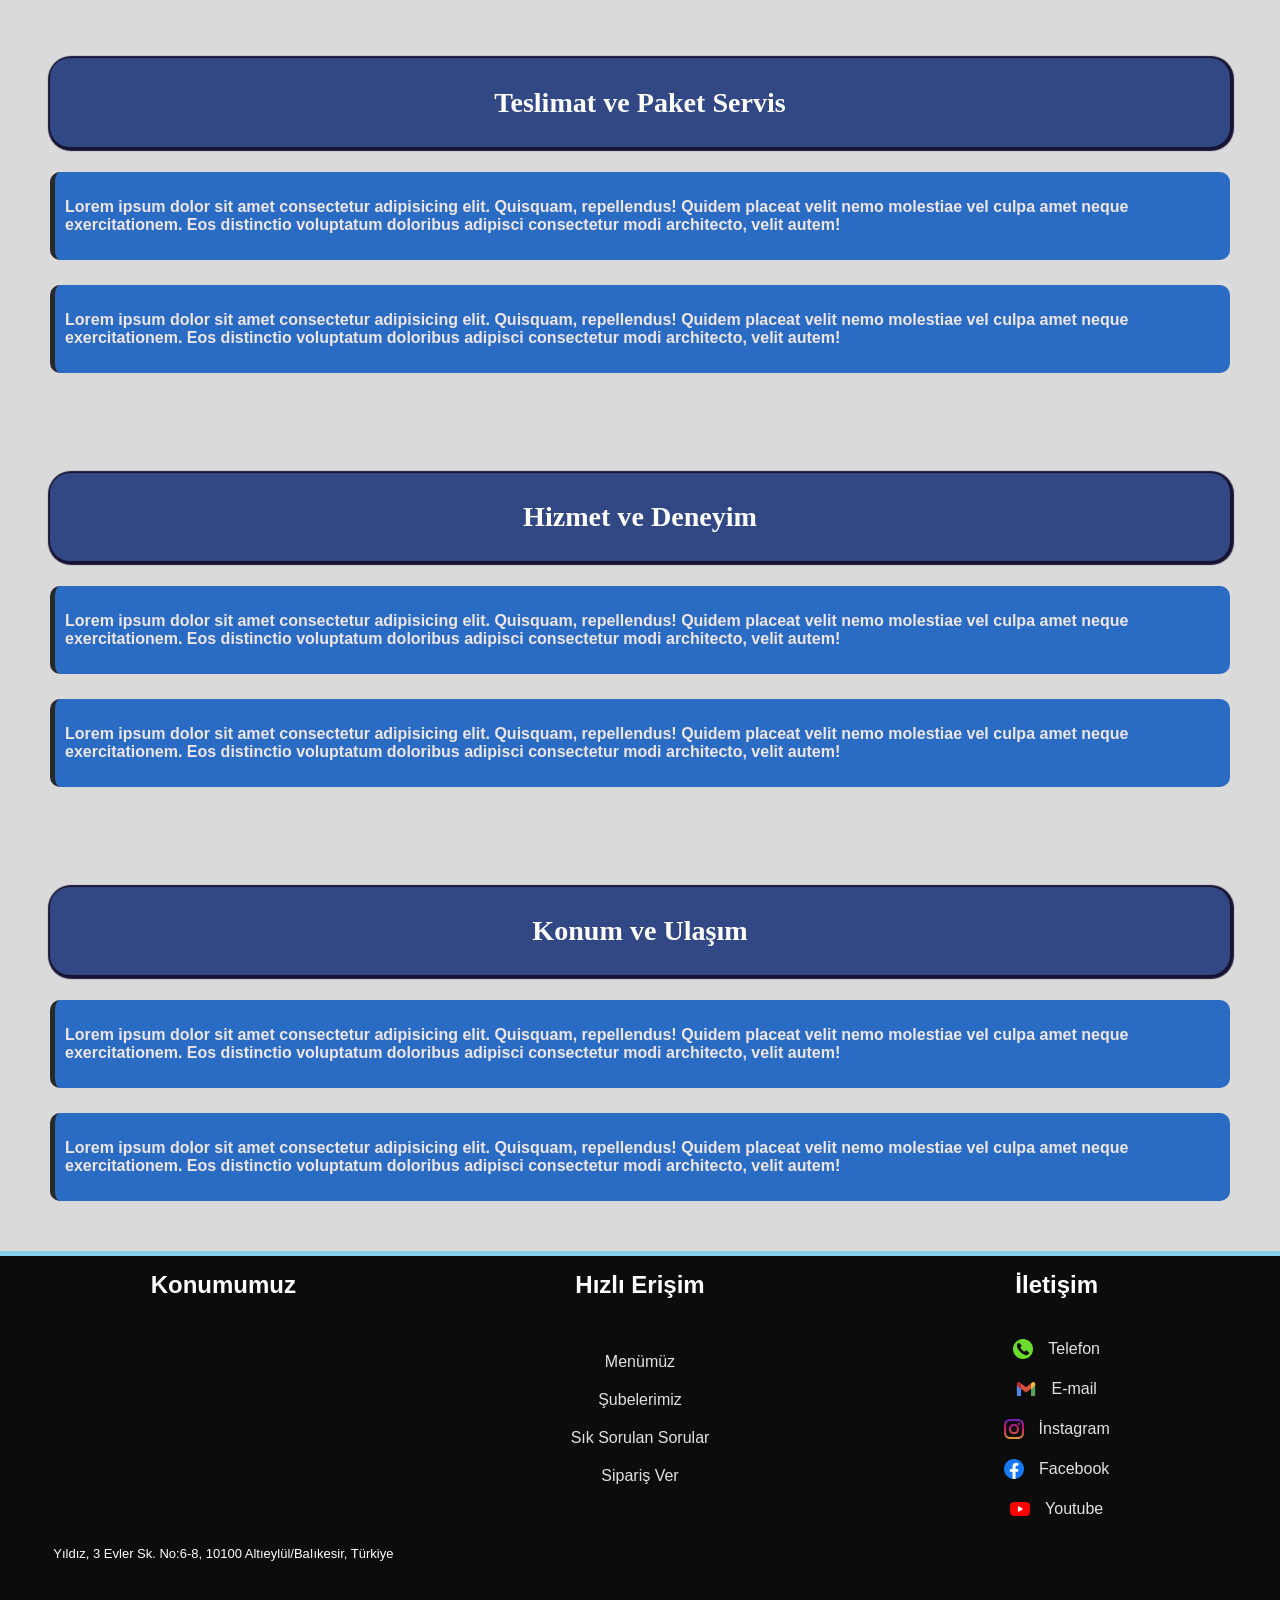
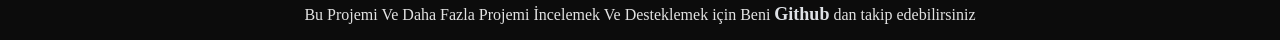
<file: sss.html>
<!DOCTYPE html>

<html lang="en">

<head>
    <meta charset="utf-8" />
    <meta content="width=device-width, initial-scale=1.0" name="viewport" />
    <title>Restorant Menüsü</title>

    <link rel="icon" type="image/x-icon" href="img/other/logo-icon.ico">
    <link href="css/style.css" rel="stylesheet" />
    <link href="css/rezerve.css" rel="stylesheet" />
    <link href="css/sss.css" rel="stylesheet" />
    <link href="css/subelerimiz.css" rel="stylesheet" />
</head>

<body>
    <!--HAMBURGER  MENU EKKE-->
    <nav class="menu" id="navbar">
        <!--? Burada ki bilgiyi /Shared/navbar.html den çekiyoruz-->
    </nav>
    
    <div class="sabit" id="sabit">
        <a href="#" class="sabit-link">⬆</a>
    </div>

    <div class="sss-title">
        <h2>Sık Sorulan Sorular</h2>
    </div>

    <div class="sss-kategori">
        <table class="kategori">
            <tr class="kategori-names">
                <td><a href="#sss-card-1" class="kategori-names-link">Menü ve Yemekler</a></td>
                <td><a href="#sss-card-1" class="kategori-names-link">Rezervasyon ve Çalışma Saatleri</a></td>
                <td><a href="#sss-card-1" class="kategori-names-link">Ödeme ve Fiyatlandırma</a></td>
                <td><a href="#sss-card-1" class="kategori-names-link">Teslimat ve Paket Servis</a></td>
                <td><a href="#sss-card-1" class="kategori-names-link">Hizmet ve Deneyim</a></td>
                <td><a href="#sss-card-1" class="kategori-names-link">Konum ve Ulaşım</a></td>
            </tr>
        </table>
    </div>



    <div class="sss-card-container" id="sss-card-1">


        <div class="sss-title-container">
            <h3> Menü ve Yemekler</h3>

        </div>

        <div class="sss-card">

            <p class="sss-card-text">Lorem ipsum dolor sit amet consectetur adipisicing elit. Quisquam, repellendus!
                Quidem
                placeat velit nemo molestiae vel culpa amet neque exercitationem. Eos distinctio voluptatum
                doloribus
                adipisci consectetur modi architecto, velit autem!
            </p>
        </div>
        <div class="sss-card">


            <p class="sss-card-text">Lorem ipsum dolor sit amet consectetur adipisicing elit. Quisquam, repellendus!
                Quidem
                placeat velit nemo molestiae vel culpa amet neque exercitationem. Eos distinctio voluptatum
                doloribus
                adipisci consectetur modi architecto, velit autem!

            </p>
        </div>

    </div>
    <div class="sss-card-container" id="sss-card-2">


        <div class="sss-title-container">
            <h3>Rezervasyon ve Çalışma Saatleri</h3>

        </div>

        <div class="sss-card">

            <p class="sss-card-text">Lorem ipsum dolor sit amet consectetur adipisicing elit. Quisquam, repellendus!
                Quidem
                placeat velit nemo molestiae vel culpa amet neque exercitationem. Eos distinctio voluptatum
                doloribus
                adipisci consectetur modi architecto, velit autem!
            </p>
        </div>
        <div class="sss-card">


            <p class="sss-card-text">Lorem ipsum dolor sit amet consectetur adipisicing elit. Quisquam, repellendus!
                Quidem
                placeat velit nemo molestiae vel culpa amet neque exercitationem. Eos distinctio voluptatum
                doloribus
                adipisci consectetur modi architecto, velit autem!

            </p>
        </div>

    </div class="sss-title-container">
    <div class="sss-card-container" id="sss-card-3">


        <div class="sss-title-container">
            <h3>Ödeme ve Fiyatlandırma</h3>

        </div>

        <div class="sss-card">

            <p class="sss-card-text">Lorem ipsum dolor sit amet consectetur adipisicing elit. Quisquam, repellendus!
                Quidem
                placeat velit nemo molestiae vel culpa amet neque exercitationem. Eos distinctio voluptatum
                doloribus
                adipisci consectetur modi architecto, velit autem!
            </p>
        </div>
        <div class="sss-card">


            <p class="sss-card-text">Lorem ipsum dolor sit amet consectetur adipisicing elit. Quisquam, repellendus!
                Quidem
                placeat velit nemo molestiae vel culpa amet neque exercitationem. Eos distinctio voluptatum
                doloribus
                adipisci consectetur modi architecto, velit autem!

            </p>
        </div>

    </div class="sss-title-container">
    <div class="sss-card-container" id="sss-card-4">


        <div class="sss-title-container">
            <h3>Teslimat ve Paket Servis</h3>

        </div>

        <div class="sss-card">

            <p class="sss-card-text">Lorem ipsum dolor sit amet consectetur adipisicing elit. Quisquam, repellendus!
                Quidem
                placeat velit nemo molestiae vel culpa amet neque exercitationem. Eos distinctio voluptatum
                doloribus
                adipisci consectetur modi architecto, velit autem!
            </p>
        </div>
        <div class="sss-card">


            <p class="sss-card-text">Lorem ipsum dolor sit amet consectetur adipisicing elit. Quisquam, repellendus!
                Quidem
                placeat velit nemo molestiae vel culpa amet neque exercitationem. Eos distinctio voluptatum
                doloribus
                adipisci consectetur modi architecto, velit autem!

            </p>
        </div>

    </div class="sss-title-container">
    <div class="sss-card-container" id="sss-card-5">


        <div class="sss-title-container">
            <h3>Hizmet ve Deneyim</h3>

        </div>

        <div class="sss-card">

            <p class="sss-card-text">Lorem ipsum dolor sit amet consectetur adipisicing elit. Quisquam, repellendus!
                Quidem
                placeat velit nemo molestiae vel culpa amet neque exercitationem. Eos distinctio voluptatum
                doloribus
                adipisci consectetur modi architecto, velit autem!
            </p>
        </div>
        <div class="sss-card">


            <p class="sss-card-text">Lorem ipsum dolor sit amet consectetur adipisicing elit. Quisquam, repellendus!
                Quidem
                placeat velit nemo molestiae vel culpa amet neque exercitationem. Eos distinctio voluptatum
                doloribus
                adipisci consectetur modi architecto, velit autem!

            </p>
        </div>

    </div class="sss-title-container">
    <div class="sss-card-container" id="sss-card-6">


        <div class="sss-title-container">
            <h3>Konum ve Ulaşım</h3>

        </div>

        <div class="sss-card">

            <p class="sss-card-text">Lorem ipsum dolor sit amet consectetur adipisicing elit. Quisquam, repellendus!
                Quidem
                placeat velit nemo molestiae vel culpa amet neque exercitationem. Eos distinctio voluptatum
                doloribus
                adipisci consectetur modi architecto, velit autem!
            </p>
        </div>
        <div class="sss-card">


            <p class="sss-card-text">Lorem ipsum dolor sit amet consectetur adipisicing elit. Quisquam, repellendus!
                Quidem
                placeat velit nemo molestiae vel culpa amet neque exercitationem. Eos distinctio voluptatum
                doloribus
                adipisci consectetur modi architecto, velit autem!

            </p>
        </div>

    </div class="sss-title-container">










    <footer id="footer">
        <!--? Burada ki bilgiyi /Shared/navbar.html den çekiyoruz-->
    </footer>


    <script src="Shared/layout.js"></script>


</body>



</html>
</file>
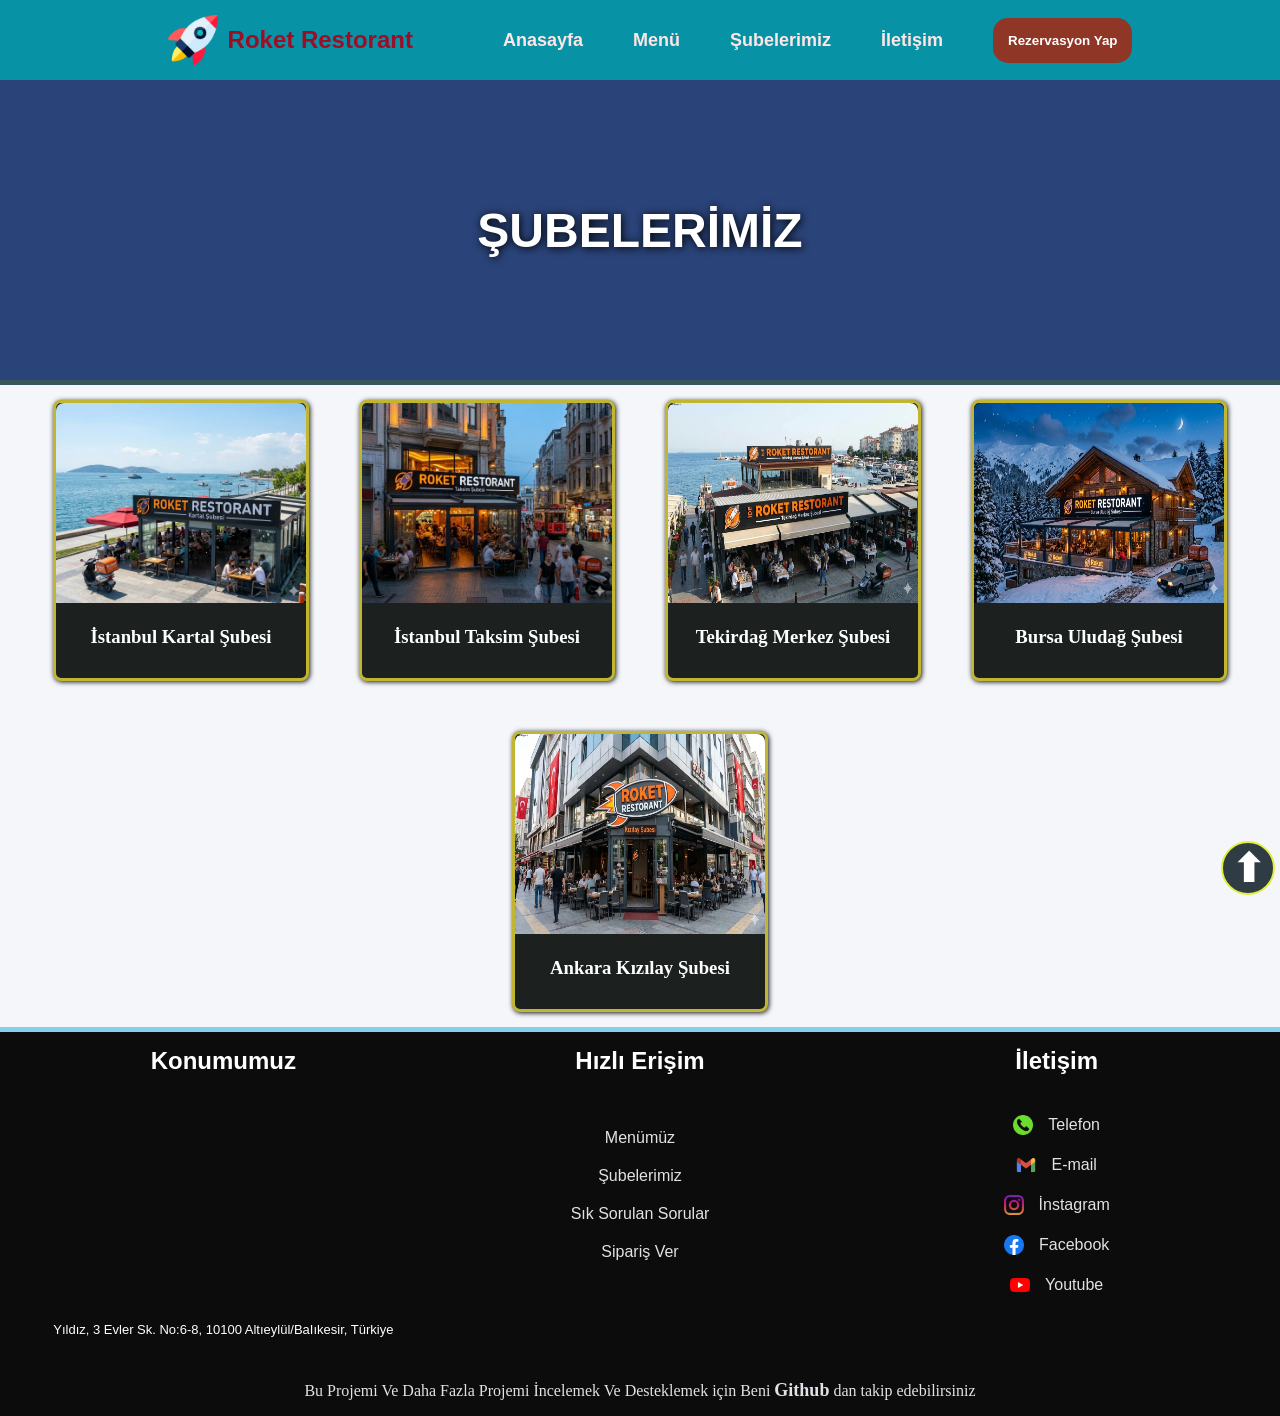
<file: subelerimiz.html>
<!DOCTYPE html>

<html lang="en">

<head>
    <meta charset="utf-8" />
    <meta content="width=device-width, initial-scale=1.0" name="viewport" />
    <title>Restorant Menüsü</title>

    <link rel="icon" type="image/x-icon" href="img/other/logo-icon.ico">
    <link href="css/style.css" rel="stylesheet" />
    <link href="css/rezerve.css" rel="stylesheet" />
    <link href="css/sss.css" rel="stylesheet" />
    <link href="css/subelerimiz.css" rel="stylesheet" />
</head>

<body>
    <!--HAMBURGER  MENU EKKE-->
    <nav class="menu" id="navbar">
        <!--? Burada ki bilgiyi /Shared/navbar.html den çekiyoruz-->
    </nav>

    <div class="sabit" id="sabit">
        <a href="#" class="sabit-link">⬆</a>
    </div>


    <div class="container-title">
        <h2>ŞUBELERİMİZ</h2>
    </div>

    <div class="card-container">
        <div class="sube-card">
            <img src="/img/subeler/İstanbulKartalSubesi_result.webp" alt="image not find" class="sube-card-img">
            <h3>İstanbul Kartal Şubesi</h3>
        </div>
        <div class="sube-card">
            <img src="/img/subeler/İstanbulTaksimSubesi_result.webp" alt="image not find" class="sube-card-img">
            <h3>İstanbul Taksim Şubesi</h3>
        </div>
        <div class="sube-card">
            <img src="/img/subeler/TekirdagMerkezSubesi_result.webp" alt="image not find" class="sube-card-img">
            <h3>Tekirdağ Merkez Şubesi</h3>
        </div>
        <div class="sube-card">
            <img src="/img/subeler/BursaUludagSubesi_result.webp" alt="image not find" class="sube-card-img">
            <h3>Bursa Uludağ Şubesi</h3>
        </div>
        <div class="sube-card">
            <img src="/img/subeler/AnkaraKizilaySubesi_result.webp" alt="image not find" class="sube-card-img">
            <h3>Ankara Kızılay Şubesi</h3>
        </div>

    </div>








    <footer id="footer">
        <!--? Burada ki bilgiyi /Shared/navbar.html den çekiyoruz-->
    </footer>



    <script src="Shared/layout.js"></script>
</body>



</html>
</file>
<file: css/style.css>
body {
  margin: 0;
  padding: 0;
  background-color: #fafbfd;
}

html {
  scroll-behavior: smooth;
}

/* *Navbar start */

.menu {
  background-color: #0892a5;
  height: 80px;
  display: flex;
  justify-content: center;
  align-items: center;
  gap: 50px;
}

.navbar-ul {
  display: flex;
  gap: 50px;
  list-style: none;
  font-size: large;
  font-weight: bold;
}
.navbar-link {
  text-decoration: none;
  color: #ffe6e6;
  transition: 0.3s;
  font-family: Arial, Helvetica, sans-serif;
}

.navbar-link:hover {
  color: #424040;
  font-size: 20px;
}

.logo-group {
  display: flex;
  justify-content: center;
  align-items: center;
  margin-left: 20px;
}

#logo-img {
  height: 50px;
  width: 50px;
}

#logo-title {
  color: #9c0e26;
  font-family: Arial, Helvetica, sans-serif;
  margin-left: 10px;
  cursor: pointer;
}

#btn-rezerve {
  padding: 15px;
  border-radius: 15px;
  border: none;
  background-color: #8f3626;
  color: #ffff;
  font-family: Arial, Helvetica, sans-serif;
  font-weight: bold;
  transition: 0.3s;
}
#btn-rezerve a {
  color: #ffff;
}

#btn-rezerve:hover {
  background-color: #cc351a;
  font-size: 15px;
}

/* Navbar Bitis*/

#title-image {
  height: 400px;
  width: 100%;
  object-fit: cover;
  opacity: 0.4;
}

.title {
  margin: 0;
  padding: 0;
  font-family: "Georgia", serif;
  font-weight: 800;
  text-shadow: 2px 2px 4px rgba(0, 0, 0, 0.5);
  color: #f1c40f;
  text-align: center;
}

.title-container {
  margin: 0;
  padding: 0;
  background-color: #0c0c0c;
  display: flex;
  justify-content: center;
  align-items: center;
  border-bottom: 3px solid #f1c40f;
}

.title-group {
  background-color: #fcfaf1;
  display: grid;
  grid-template-columns: 1fr 1fr 1fr;
  justify-items: center;
  align-items: center;
  border-bottom: 1px solid #dcdde1;
  cursor: pointer;
  position: sticky;
  top: 0;
  z-index: 100;
}

.card-title {
  color: #2f3640;
  font-size: 19px;
  font-family: "Segoe UI", sans-serif;
  padding: 15px 0;
  transition: 0.3s;
  text-decoration: none;
}

.card-title:hover {
  color: #e67e22;
  font-size: 25px;
}

.card-container {
  background-color: #f5f6fa;
  min-height: 300px;
  display: flex;
  gap: 30px;
  align-items: center;
  justify-content: center;
  text-align: center;
  flex-wrap: wrap;
  padding: 40px 20px;
}

.card {
  background-color: #ffffff;
  width: 300px;
  height: 480px;
  margin-top: 20px;
  border-radius: 15px;
  color: #2f3640;
  cursor: pointer;
  box-shadow: 0 4px 15px rgba(0, 0, 0, 0.08);
  transition: 0.4s ease;
  border: none;
  overflow: hidden;
}

.card:hover {
  box-shadow: 0 12px 25px rgba(0, 0, 0, 0.15);
  transform: scale(1.05);
}

.card-image {
  width: 100%;
  height: 200px;
  object-fit: cover;
}

.food-info {
  font-family: "Verdana", sans-serif;
  text-align: center;
  padding: 10px 20px;
  font-size: 13px;
  color: #7f8c8d;
  line-height: 1.5;
}

.price {
  display: flex;
  justify-content: center;
  align-items: center;
  background-color: #2d3436;
  margin: 10px 60px;
  border-radius: 20px;
  font-weight: bold;
  color: #f1c40f;
  font-size: 17px;
  transition: 0.3s;
}
.price:hover {
  background-color: #1c1e1f;
}
footer {
  background-color: #0c0c0c;
  color: #e2e2e2;
}

.footer-bolumler {
  min-height: 300px;
  padding: 15px;
  display: grid;
  grid-template-columns: 1fr 1fr 1fr;
  border-top: 5px solid skyblue;
  grid-template-columns: repeat(auto-fit, minmax(260px, 1fr));
}
.footer-bolumler h2 {
  margin-bottom: 30px;
}

.iframe-maps {
  border: none;
  border-radius: 15px;
  width: 300px;
  height: 200px;
}
.footer-bolum {
  text-align: center;
  color: #ffff;
  font-family: Arial, Helvetica, sans-serif;
}

a {
  text-decoration: none;
}

.maps-prg {
  font-size: small;
}

.iletisim-group {
  display: flex;
  justify-content: center;
  align-items: center;
  padding: 10px;
}

.iletisim-link {
  text-decoration: none;
  color: #e2e2e2;
  text-align: center;
  margin-left: 15px;
  transition: 0.3s;
}
.iletisim-link:hover {
  color: #ffff;
  font-size: 17px;
}

.iletisim-img {
  height: 20px;
  width: 20px;
}

.hizliErisim-link {
  list-style: none;
  display: flex;
  justify-content: center;
  align-items: center;
  height: auto;
}
.hizliErisim-link a {
  color: #e2e2e2;
  transition: 0.2s;
}

.hizliErisim-link a:hover {
  color: #ffff;
  font-size: 17px;
}

.hizliErisim {
  margin: 0;
  padding: 0;
  display: flex;
  justify-content: center;
  align-items: center;
  flex-direction: column;
  height: 20vh;
  gap: 20px;
}

.github-container {
  width: 100%;
  min-height: 50px;
}
.github-container p {
  text-align: center;
  line-height: 50px;
  margin: 0;
  padding: 0;
}

#github-link {
  text-decoration: none;
  color: #dfe2e7;
  transition: 0.3s;
  font-size: large;
  font-weight: bold;
  font-weight: bold;
}
#github-link:hover {
  color: #ffffff;
  text-decoration: underline;
}

.sabit {
  position: fixed;
  bottom: 5px;
  right: 5px;
  font-size: 39px;
  background-color: #303c44;
  border-radius: 50%;
  padding: 10px;
  width: 30px;
  height: 30px;
  text-align: center;
  display: flex;
  justify-content: center;
  align-items: center;
  z-index: 1000;
  border: 2px solid rgb(223, 241, 61);
  font-weight: bold;
  cursor: pointer;
}

.sabit-link {
  text-decoration: none;
  color: #ffff;
}
</file>
<file: css/rezerve.css>
.form-group {
  padding: 10px;
  display: flex;
  justify-content: center;
  align-items: center;
  gap: 100px;
  flex-wrap: wrap;
}
.form-user {
  background-color: #1e293b;
}
.form-info {
  background-color: #334155;
}

.form-user,
.form-info {
  padding: 20px;
  height: 400px;
  display: flex;
  flex-direction: column;
  gap: 20px;
  border-radius: 15px;
}

.input-group {
  display: flex;
  justify-content: center;
  align-items: center;
}

label {
  color: #f8fafc;
  font-weight: bold;
  font-family: Arial, Helvetica, sans-serif;
  width: 150px;
}
input,
select {
  flex: 1;
  padding: 10px;
  border-radius: 10px;
  border: none;
  background-color: #f2f5f8;
}

::placeholder {
  font-family: Arial, Helvetica, sans-serif;
  color: #64748b;
}

.radio-name {
  color: #f8fafc;
  font-weight: bold;
}

.center {
  display: flex;
  justify-content: center;
  align-items: center;
}

#btn-rezerveyap {
  padding: 17px;
  border-radius: 15px;
  border: none;
  margin-top: 100px;
  font-weight: bold;
  font-family: Arial, Helvetica, sans-serif;
  font-size: 14px;
  background-color: #4987dd;
  color: #ffffffdd;
  transition: 0.2s;
}

#btn-rezerveyap:hover {
  cursor: pointer;
  border: 2px solid #ffff;
  scale: 1;
}
</file>
<file: css/sss.css>
body {
  margin: 0;
  padding: 0;
  background-color: #dadada;
}

h2 {
  margin: 0;
  padding: 0;
}

.sss-title {
  background-color: rgb(56, 117, 153);
  color: #faf9f9dd;
  text-shadow: 1px 1px 1px black;
  height: 200px;
  line-height: 200px;
  text-align: center;
  font-family: Arial, Helvetica, sans-serif;
  font-size: xx-large;
}

.sss-card-container {
  padding: 50px;
  display: flex;
  flex-direction: column;
  gap: 25px;
}

.sss-card {
  background-color: rgb(42, 108, 196);
  color: #eee6e6;
  font-family: Arial, Helvetica, sans-serif;
  min-height: 40px;
  width: auto;
  border-radius: 5px;
  font-weight: bold;
  border-left: 5px solid #292929;
  border-radius: 10px;
}

.sss-card-text {
  padding: 10px;
}

.sss-title-container {
  font-size: x-large;
  background-color: rgb(50, 72, 133);
  box-shadow: 1px 1px 1px 3px rgb(24, 19, 51);
  width: auto;
  border-radius: 20px;
  text-align: center;
  color: #ffff;
  font-family: Cambria, Cochin, Georgia, Times, "Times New Roman", serif;
}

table,
tr,
td {
  border-collapse: collapse;
  border: 2px solid #5e727c;
}

.sss-kategori {
  display: flex;
  justify-content: center;
  align-items: center;
  margin-top: 10px;
}

.kategori-names td {
  padding: 15px;
  background-color: #aac5d4;
  font-weight: bold;
  font-size: 18px;
  color: #37101d;
  font-family: Arial, Helvetica, sans-serif;
  cursor: pointer;
  transition: 0.2s;
}

.kategori-names td:hover,
.kategori-names-link:hover {
  background-color: #3784ad;
  color: #dddd;
}

.kategori-names-link {
  color: #37101d;
}
</file>
<file: css/subelerimiz.css>
body {
  margin: 0;
  padding: 0;
}

h2 {
  margin: 0;
  padding: 0;
}

.container-title {
  background-color: #2a4379;
  height: 300px;
  display: flex;
  justify-content: center;
  align-items: center;
  font-family: Arial, Helvetica, sans-serif;
  font-size: xx-large;
  color: #ffff;
  text-shadow: 1px 1px 8px rgb(0, 0, 0);
  border-bottom: 5px solid rgb(57, 86, 90);
}

.card-container {
  padding: 15px;
  text-align: center;
  display: flex;
  justify-content: center;
  align-items: center;
  flex-wrap: wrap;
  gap: 50px;
}

.sube-card {
  background-color: rgb(28, 32, 31);
  width: 250px;
  height: 275px;
  line-height: 20px;
  font-family: Cambria, Cochin, Georgia, Times, "Times New Roman", serif;
  color: #ffff;
  border-radius: 8px;
  border: 3px solid rgb(192, 182, 49);
  box-shadow: 1px 1px 5px #121212;
  cursor: pointer;
  transition: 0.3s;
}
.sube-card:hover {
  transform: scale(1.05);
}

.sube-card-img {
  width: 250px;
  height: 200px;
  border-radius: 8px 8px 0 0;
}
</file>
